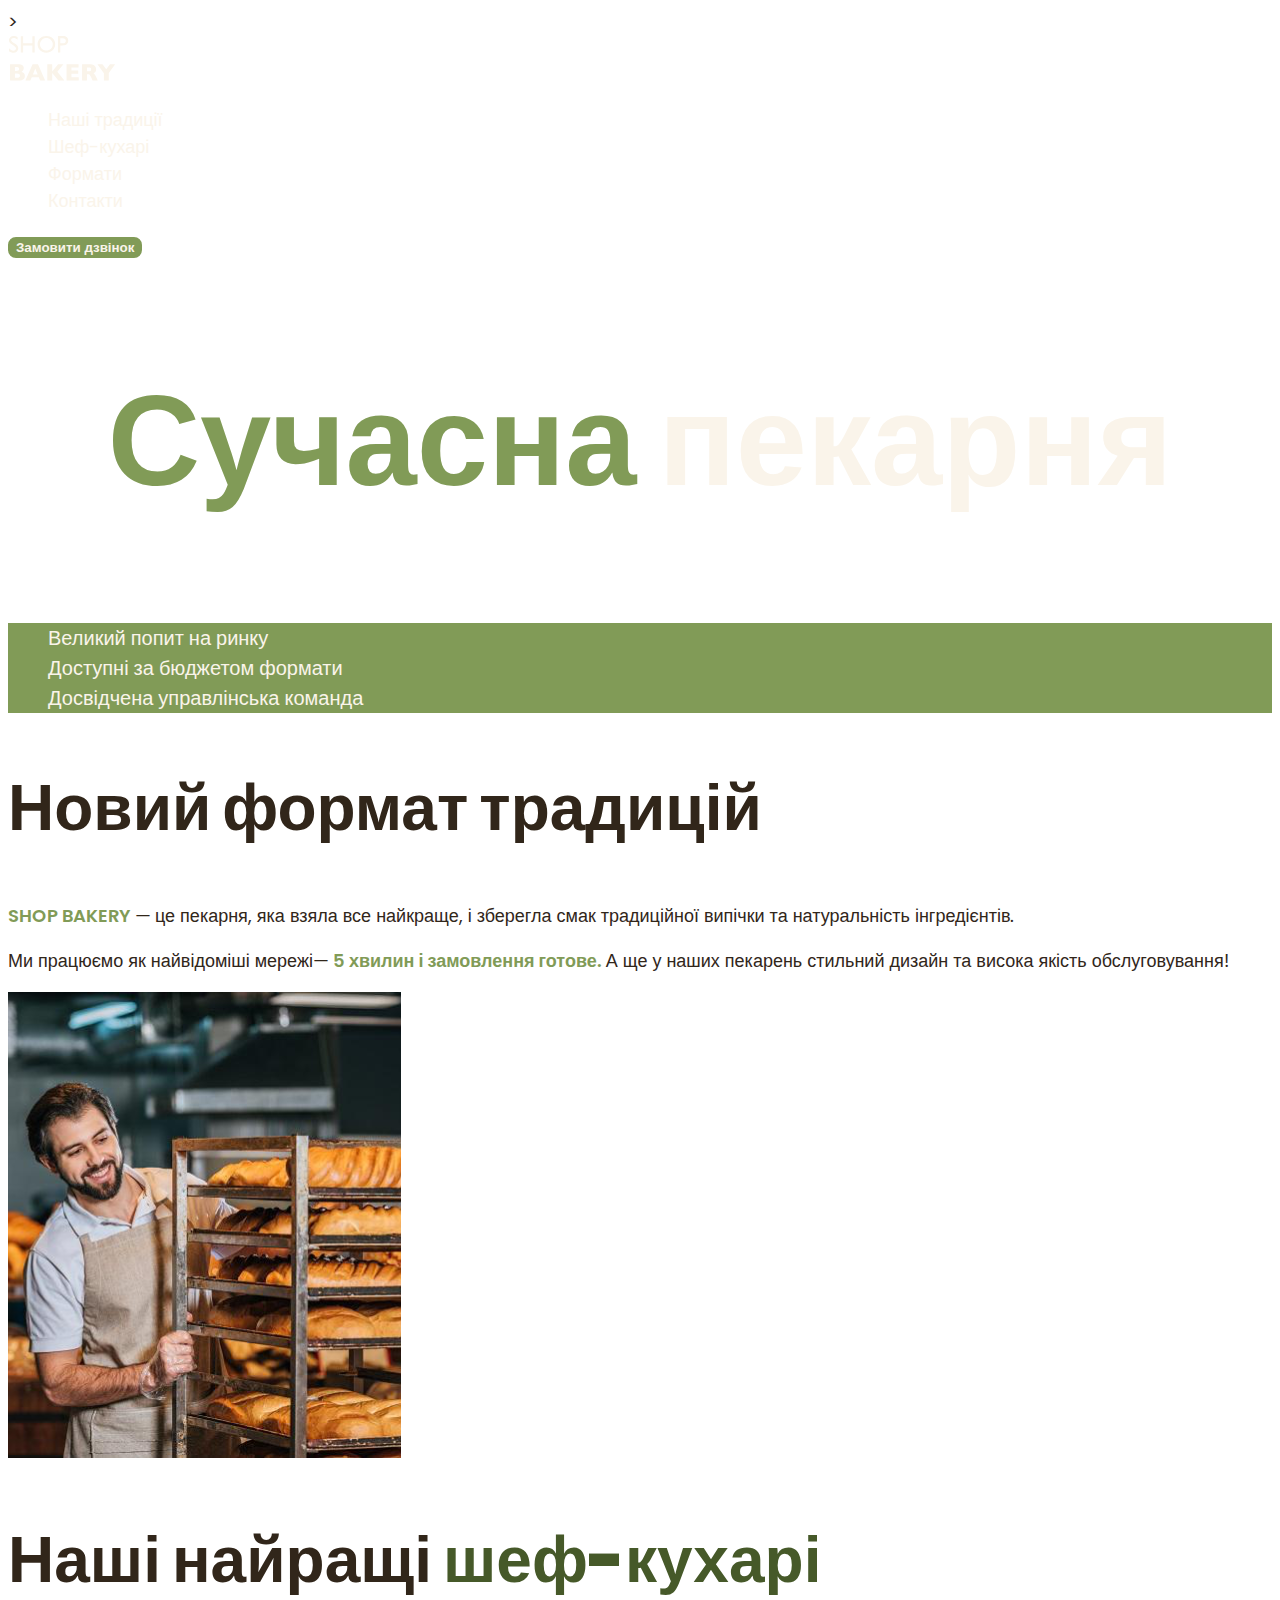
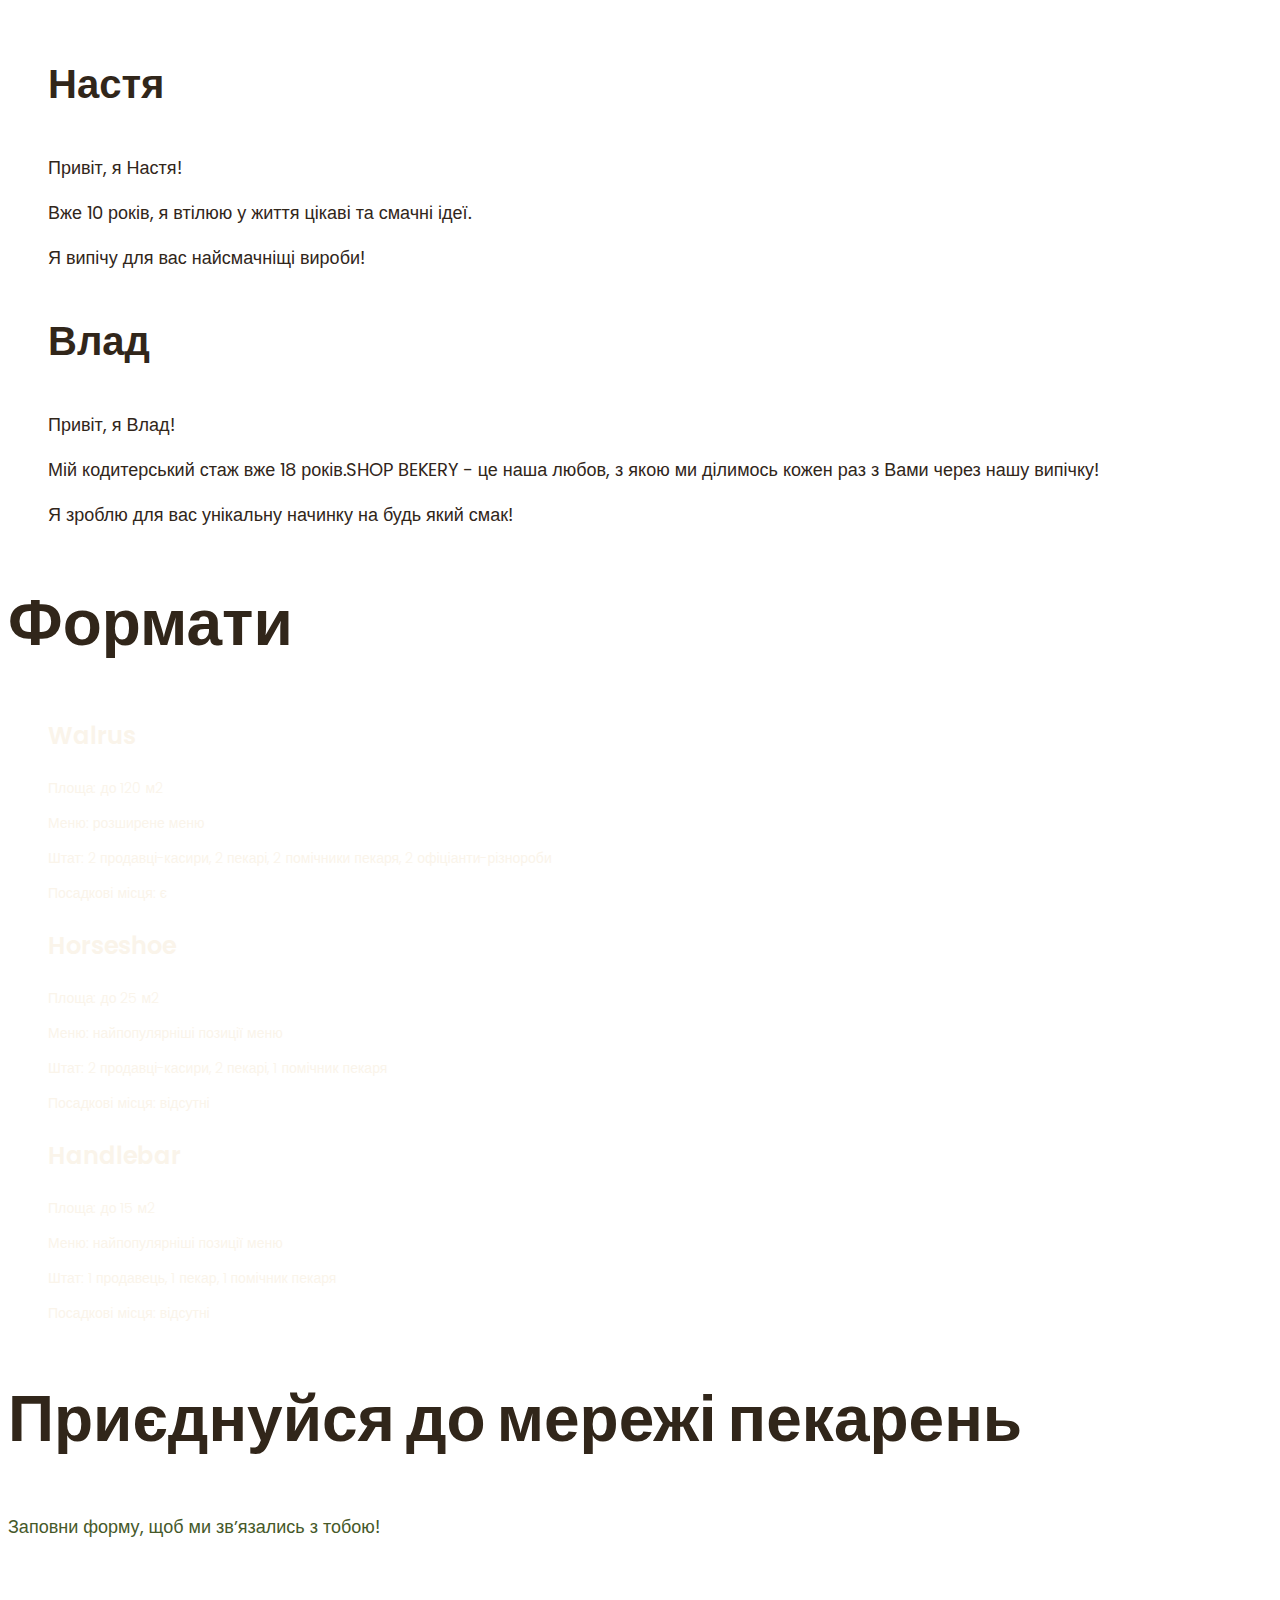
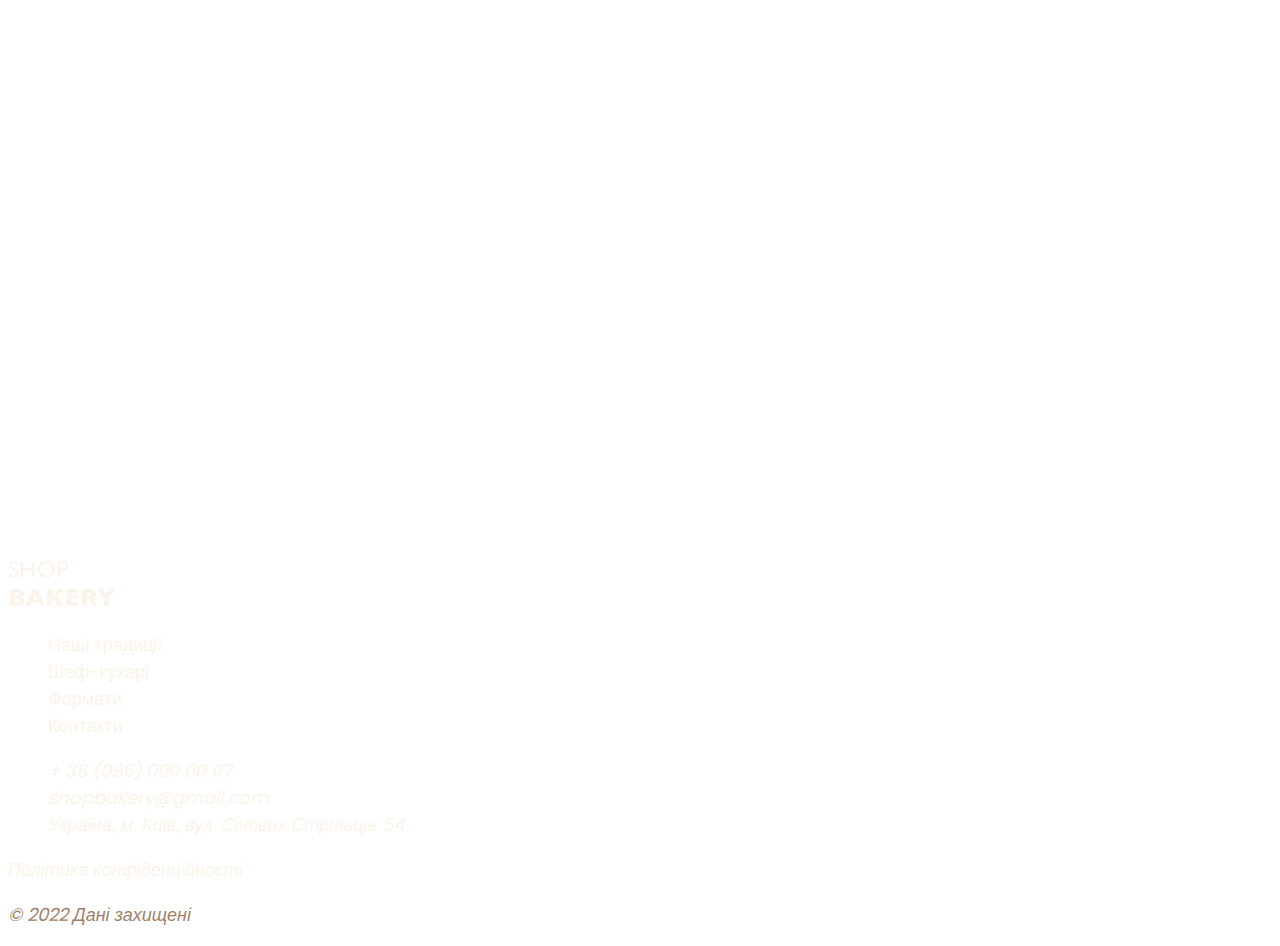
<file: пекарня/index.html>
<!DOCTYPE html>
<html lang="uk">
<head>
    <meta charset="UTF-8">
    <meta name="viewport" content="width=device-width, initial-scale=1.0">
    <title>Сучасна пекарня</title>
    <link rel="stylesheet" href="./css/styles.css">
<!--styles-->>
</head>
<body>
  
    <header>
        <nav>
            <a href="./index.html">
                <img src="./images/logo.svg" alt="Логотип сучасної пекарні" />
            </a>
<ul>
    <li><a class="link" href="#traditions-section">Наші традиції</a></li>
    <li><a class="link" href="#cheffs-section">Шеф-кухарі</a></li>
    <li><a class="link" href="#format-section">Формати</a></li>
    <li><a class="link" href="#contacts-section">Контакти</a></li>
</ul>
        </nav>
    <button class="button" type="button"> Замовити дзвінок</button>
    </header>
    <main>
<section>
    <h1 class="hero-title"><span class="accent"> Сучасна</span> пекарня</h1>
</section>
<section id="traditions-section">
    <ul class="advantages">
        <li class="advantages-item">Великий попит на ринку </li>
        <li class="advantages-item">Доступні за бюджетом формати</li>
        <li class="advantages-item">Досвідчена управлінська команда</li>
    </ul>
    <h2 class="section-title">Новий формат традицій</h2>
    <p class="tradition-text">
        <span class="brand uppercase">shop bakery</span> — це пекарня, яка взяла все найкраще, і 
        зберегла смак традиційної випічки та натуральність інгредієнтів.</p>
        <p class="tradition-text">
            Ми працюємо як найвідоміші мережі—
        <span class="brand">5 хвилин і замовлення готове.</span>
        А ще у наших пекарень стильний дизайн
        та висока якість обслуговування!
    </p>
    <img src="./images/baker-man.svg" alt="baker-man">
</section>
<section id="cheffs-section">
    <h2 class="section-title">Наші найращі <span class="chefs">шеф-кухарі</span></h2>
    <ul>
        <li><article>
            <h3 class="chefs-title">Настя</h3>
            <p>Привіт, я Настя!</p>
            <p>Вже 10 років, я втілюю
                у життя цікаві та смачні ідеї.</p>
            <p>Я випічу для вас
                найсмачніщі вироби!</p>
        </article></li>
        <li><article>
            <h3 class="chefs-title">Влад</h3>
            <p>Привіт, я Влад!</p>
            <p>Мій кодитерський стаж вже 18 років.SHOP BEKERY - це наша любов, з якою ми ділимось кожен раз з Вами через нашу
                випічку!</p>
            <p>Я зроблю для вас унікальну начинку на будь який смак!</p>
        </article></li>
    </ul>
</section>
<section id="format-section">
    <h2 class="section-title">Формати</h2>
    <ul>
        <li><article>
            <h3 class="format-title" lang="en">Walrus</h3>
            <div class="format-text">
            <p>Площа: до 120 м2 </p>
            <p>Меню: розширене меню</p>
            <p>Штат: 2 продавці-касири, 2 пекарі, 2 помічники пекаря, 2 офіціанти-різнороби</p>
            <p>Посадкові місця: є</p>
        </article></li>
        <li><article>
            <h3 class="format-title" lang="en">Horseshoe</h3>
            <div class="format-text">
            <p>Площа: до 25 м2</p>
            <p>Меню: найпопулярніші позиції меню</p>
            <p>Штат: 2 продавці-касири, 2 пекарі, 1 помічник пекаря</p>
            <p>Посадкові місця: відсутні</p>
            </div>
        </article></li>
        <li><article>
            <h3 class="format-title" lang="en">Handlebar</h3>
            <div class="format-text">
            <p >Площа: до 15 м2</p>
            <p>Меню: найпопулярніші позиції меню</p>
            <p>Штат: 1 продавець, 1 пекар, 1 помічник пекаря</p>
            <p>Посадкові місця: відсутні</p>
            </div>
        </article></li>
    </ul>
</section>
<section id="contacts-section">
    <h2 class="section-title">Приєднуйся до мережі пекарень</h2>
    <p class="contact-text">Заповни форму, щоб ми звʼязались з тобою!</p>
    <iframe
        src="https://www.google.com/maps/embed?pb=!1m18!1m12!1m3!1d2540.1638712576428!2d30.488658576256068!3d50.45667308691617!2m3!1f0!2f0!3f0!3m2!1i1024!2i768!4f13.1!3m3!1m2!1s0x40d4ce637bfe1717%3A0x5370c2254ad1b952!2z0LLRg9C70LjRhtGPINCh0ZbRh9C-0LLQuNGFINCh0YLRgNGW0LvRjNGG0ZbQsiwgNTQsINCa0LjRl9CyLCAwMjAwMA!5e0!3m2!1suk!2sua!4v1699565081208!5m2!1suk!2sua"
        width="603" height="595" style="border:0;" allowfullscreen="" loading="lazy"
        referrerpolicy="no-referrer-when-downgrade"></iframe>
</section>
    </main>
    <footer>
<a href="#">
                <img src="./images/logo.svg" alt="Логотип сучасної пекарні" />
</a>
        <nav>
            <ul>
                <li><a class="link" href="#traditions-section">Наші традиції</a></li>
                <li><a class="link" href="#cheffs-section">Шеф-кухарі</a></li>
                <li><a class="link" href="#format-section">Формати</a></li>
                <li><a class="link" href="#contacts-section">Контакти</a></li>
            </ul>
        </nav>
        <nav>
            <address>
                <ul>
                    <li>
                        <a class="adress-link" href="tel:+380960000007">+ 38 (096) 000 00 07</a>
                    </li>
                    <li><a class="adress-link" href="mailto:shopbakery@gmail.com">shopbakery@gmail.com</a></li>
                    <li><a class="adress-link" href="https://maps.app.goo.gl/SvD66bGZupn16T4t5" target="_blank">Україна, м. Київ,
                    вул. Січових Стрільців 54</a></li>
                    <li><a href="#">
                        <!--facebook icon-->
                    </a></li>
                    <li><a href="#">
                        <!--instagram icon-->
                    </a></li>
                </ul>
                <a class="adress-link" href="#" target="_blank">Політика конфіденційності</a>
                <p class="adress-copyright">© 2022 Дані захищені</p>
            </address>
        </nav>
    </footer>
</body>
</html>
</file>
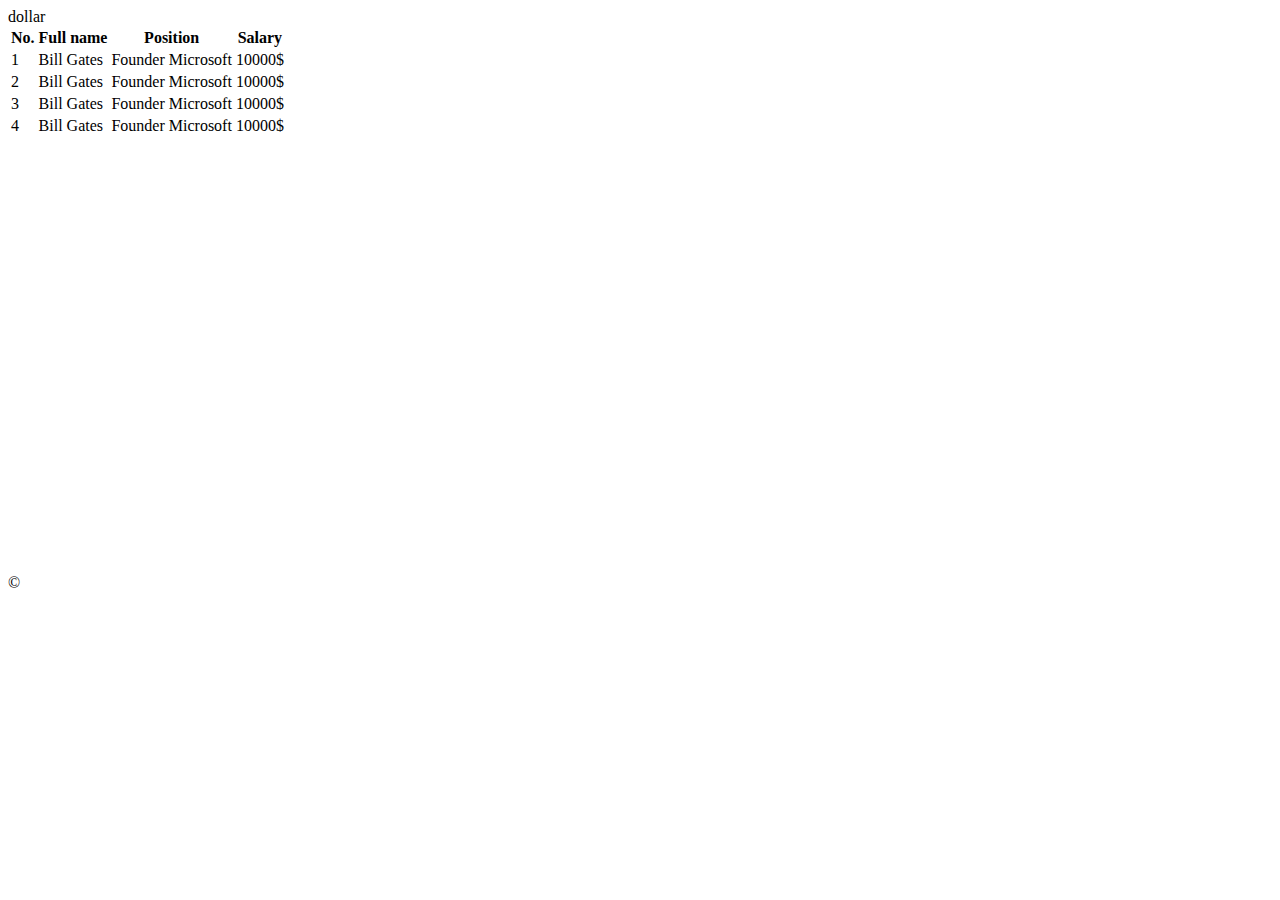
<file: пекарня/test.html>
<!DOCTYPE html>
<html lang="en">
<head>
    <meta charset="UTF-8">
    <meta name="viewport" content="width=device-width, initial-scale=1.0">
    <title>testhtmlpage</title>
</head>
<body>
    <caption>dollar    </caption>
        <table>
            <thead>
                <tr>
                    <th>No.</th>
                    <th>Full name</th>
                    <th>Position</th>
                    <th>Salary</th>
                </tr>
            </thead>
            <tbody>
                <tr>
                    <td>1</td>
                <td>Bill Gates</td>
                <td>Founder Microsoft</td>
                <td>10000$</td>
            </tr>
            <tr>
                <td>2</td>
                <td>Bill Gates</td>
                <td>Founder Microsoft</td>
                <td>10000$</td>
        </tr>
            <tr>
                <td>3</td>
                <td>Bill Gates</td>
                <td>Founder Microsoft</td>
                <td>10000$</td>
        </tr>
        <tr>
                <td>4</td>
                <td>Bill Gates</td>
                <td>Founder Microsoft</td>
                <td>10000$</td>
        </tr>
    </tbody>
        </table>
        &copy;
<iframe
    src="https://www.google.com/maps/embed?pb=!1m18!1m12!1m3!1d2540.1638712576428!2d30.488658576256068!3d50.45667308691617!2m3!1f0!2f0!3f0!3m2!1i1024!2i768!4f13.1!3m3!1m2!1s0x40d4ce637bfe1717%3A0x5370c2254ad1b952!2z0LLRg9C70LjRhtGPINCh0ZbRh9C-0LLQuNGFINCh0YLRgNGW0LvRjNGG0ZbQsiwgNTQsINCa0LjRl9CyLCAwMjAwMA!5e0!3m2!1suk!2sua!4v1699565081208!5m2!1suk!2sua"
    width="600" height="450" style="border:0;" allowfullscreen="" loading="lazy"
    referrerpolicy="no-referrer-when-downgrade"></iframe>
</body>
</html>
</file>
<file: пекарня/css/styles.css>
/* poppins-300 - latin */
@font-face {
    font-display: swap;
    font-family: 'Poppins';
    font-weight: 300;
    src: url('../fonts/poppins-v20-latin-300.woff2') format('woff2');
}

/* poppins-regular - latin */
@font-face {
    font-display: swap;
    font-family: 'Poppins';
    font-weight: 400;
    src: url('../fonts/poppins-v20-latin-regular.woff2') format('woff2');
}

/* poppins-600 - latin */
@font-face {
    font-display: swap;
    font-family: 'Poppins';
    font-weight: 600;
    src: url('../fonts/poppins-v20-latin-600.woff2') format('woff2');
}

/* poppins-900 - latin */
@font-face {
    font-display: swap;
    font-family: 'Poppins';
    font-weight: 900;
    src: url('../fonts/poppins-v20-latin-900.woff2') format('woff2');
}

:root{
    --color-brand-light: #819B57;
    --color-brand-dark: #465929;
    --color-primory-dark: #31261A;
    --color-primory-light: #FAF4EA;
}
body{
    color: var(--color-primory-dark);
    font-family: 'Poppins', sans-serif;
    font-size: 18px;
    font-weight: 400;
    line-height: 1.5
}
/* main */
ul{
    list-style-type: none;
}
/* button */
.button{
    color: var(--color-primory-light);
    background-color: var(--color-brand-light);
    border: 2px solid var(--color-brand-light);
    border-radius: 8px;
    cursor: pointer;
    font-weight: 600
    
}
.button:hover{
background-color: transparent;
}
.button:active{
    color: var(--color-brand-dark);
    background-color: pink;
}
/* link */
.link{
    color: var(--color-primory-light);
    text-decoration: none;
text-align: center;
line-height: 1.5;
}
.link:hover{
    color: var(--color-brand-light);
    font-weight: 600;
    
}
/* text */
.hero-title{
    color: var(--color-primory-light);
text-align: center;
font-size: 128px;
font-weight: 900;
}
.hero-title .accent{
    color: var(--color-brand-light);
}
.advantages{
    color: var(--color-primory-light);
    background-color:var(--color-brand-light);

}
.advantages-item{
    font-weight: 300;
    font-size: 20px;
}
.section-title{
    color: var(--color-primory-dark);
    font-weight: 900;
    font-size: 64px;
    line-height: 1.3;
}
/* format section */
.format-title{
    color: var(--color-primory-light);
font-weight: 600;
font-size: 24px;
}
.format-text{
    color: var(--color-primory-light);
    font-weight: 300;
    font-size: 14px;
}
/* chefs section */
.section-title .chefs{
    color: var(--color-brand-dark);
}
.chefs-title{
        font-weight: 600;
        font-size: 40px;
}
/* tradition section */
.tradition-text .brand{
    color: var(--color-brand-light);
    font-weight: 600;
}
.tradition-text .uppercase{
    text-transform: uppercase;
}
/*contact section*/
.contact-text{
    color: var(--color-brand-dark);
}
.adress-link{
    color: var(--color-primory-light);
    text-decoration: none;
    text-align: center;
    line-height: 1.5;
}

.adress-link:hover {
    color: var(--color-brand-light);
    font-weight: 600;

}
.adress-copyright{
    color: #A18268;
}
</file>
